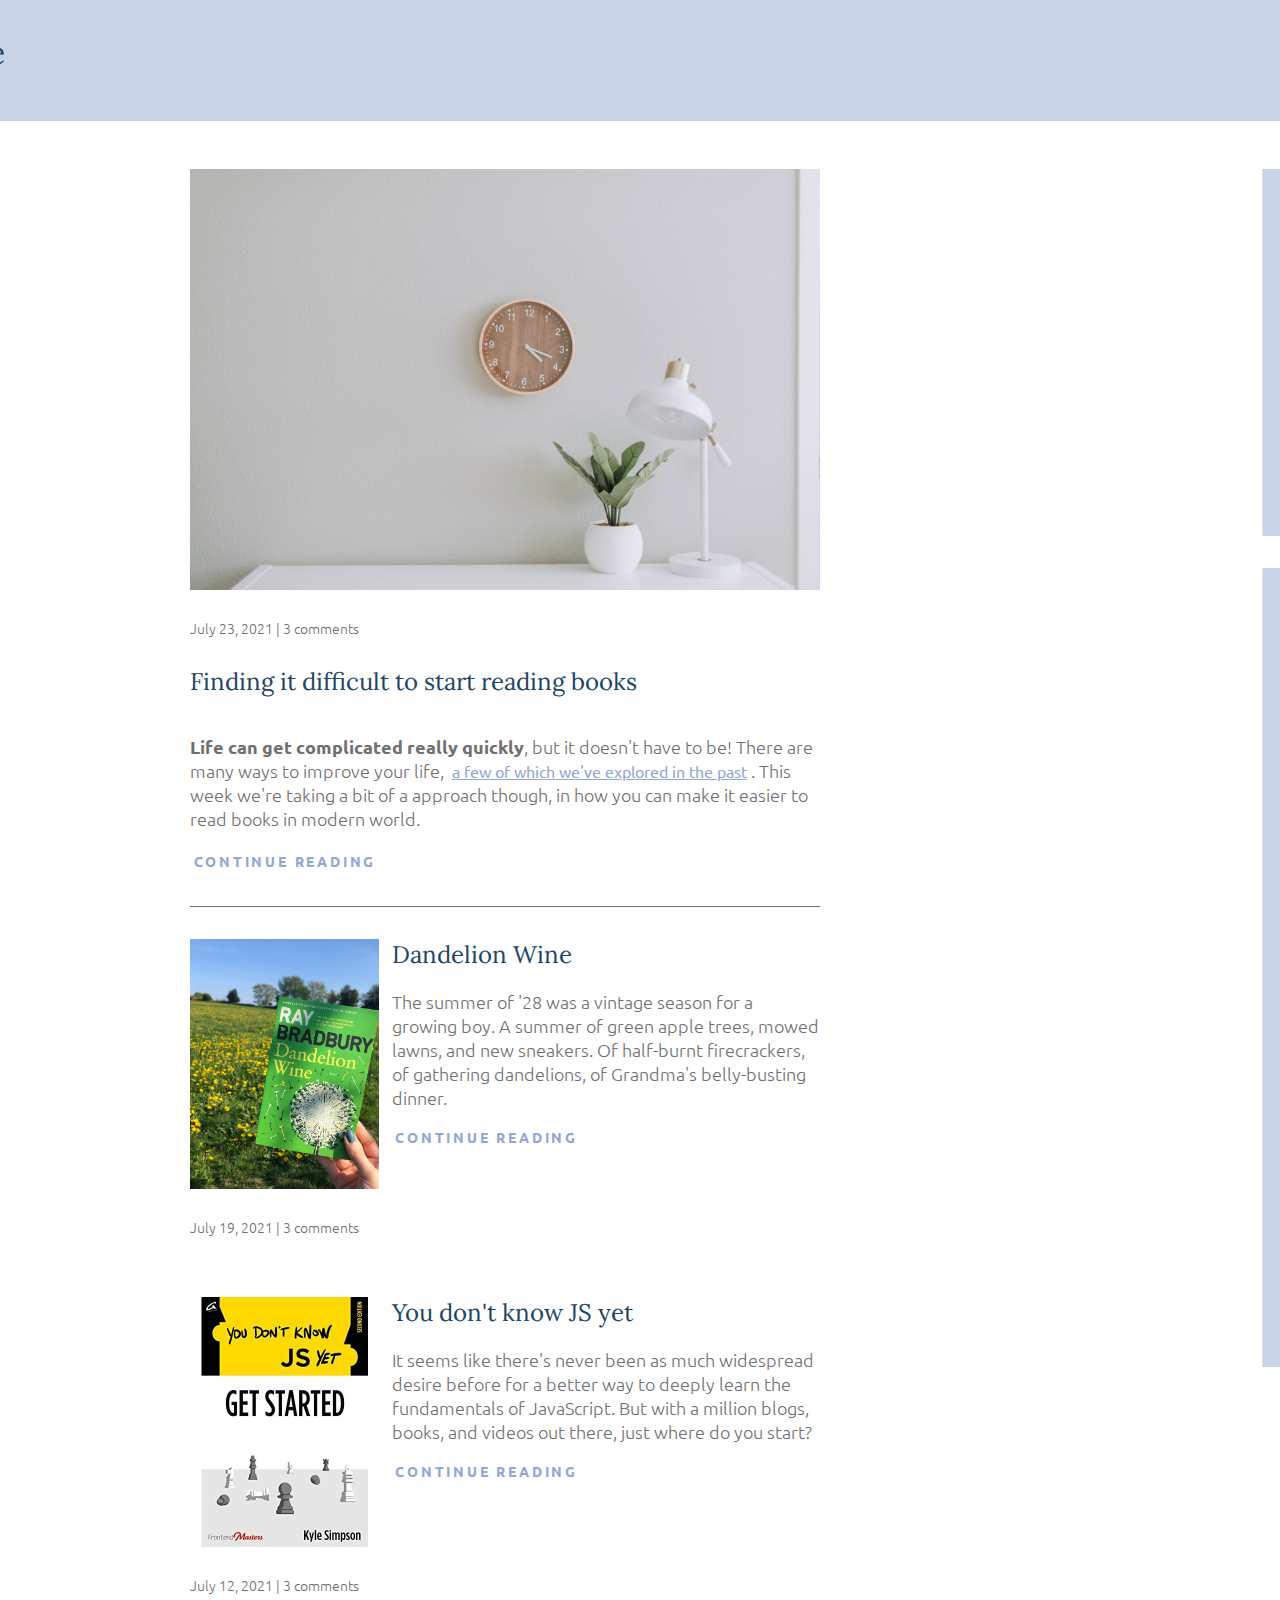
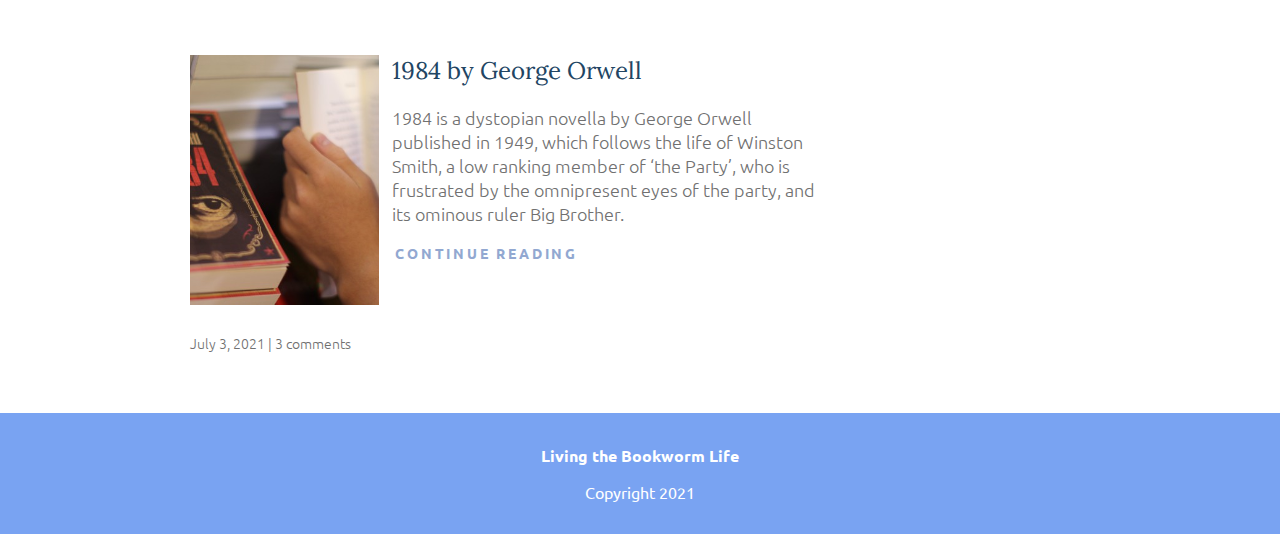
<file: index.html>
<!DOCTYPE html>
<html lang="en">
    <head>
        <title></title>
        <meta charset="utf-8">
        <meta name="viewport" content="width=device-width, initial-scale=1.0">
        <link href="https://fonts.googleapis.com/css2?family=Lora&family=Ubuntu:wght@300;700&display=swap" rel="stylesheet">
        <link rel="stylesheet" href="./css/style.css">
    </head>
    <body>
            <header>
                <div class="container container-flex">
                    <div class="site-title">
                        <h1>Living the Bookworm life</h1>
                        <p class="subtitle">A blog exploring books for life</p>
                    </div>
                    <nav>
                        <ul>
                            <li><a href="index.html" class="current-page">Home</a></li>
                            <li><a href="about-me.html">About me</a></li>
                            <li><a href="recent-posts.html">Recent posts</a></li>
                        </ul>
                    </nav>
                </div>
            </header>

            <div class="container container-flex">
                <main>
                    <article class="article-featured">
                        <h2 class="article-title">Finding it difficult to start reading books</h2>
                        <img src="./img/desktop.png" alt="a picture of a table with a vase and watch" class="article-image">
                        <p class="article-info">July 23, 2021 | 3 comments</p>
                        <p class="article-body"><strong>Life can get complicated really quickly</strong>, but it doesn't have to be! There are many ways to improve your life, <a>a few of which we've explored in the past</a>. This week we're taking a bit of a approach though, in how you can make it easier to read books in modern world.</p>
                        <a href="" class="article-read-more">continue reading</a>
                    </article>

                    <article class="article-recent">
                        <div class="article-recent-main">
                            <h2 class="article-title">Dandelion Wine</h2>
                            <p class="article-body">The summer of '28 was a vintage season for a growing boy. A summer of green apple trees, mowed lawns, and new sneakers. Of half-burnt firecrackers, of gathering dandelions, of Grandma's belly-busting dinner.</p>
                            <a href="" class="article-read-more">continue reading</a>
                        </div>
                        <div class="article-recent-secondary">
                            <img src="./img/dandelion_wine.jpg" alt="Cover of Dandelion Wine book" class="article-image">
                            <p class="article-info">July 19, 2021 | 3 comments</p>
                        </div>
                    </article>

                    <article class="article-recent">
                        <div class="article-recent-main">
                            <h2 class="article-title">You don't know JS yet</h2>
                            <p class="article-body">It seems like there's never been as much widespread desire before for a better way to deeply learn the fundamentals of JavaScript. But with a million blogs, books, and videos out there, just where do you start?</p>
                            <a href="" class="article-read-more">continue reading</a>
                        </div>
                        <div class="article-recent-secondary">
                            <img src="./img/you_dont_know_js.png" alt="cover of You dont know JS yet book" class="article-image">
                            <p class="article-info">July 12, 2021 | 3 comments</p>
                        </div>
                    </article>
                    
                    <article class="article-recent">
                        <div class="article-recent-main">
                            <h2 class="article-title">1984 by George Orwell</h2>
                            <p class="article-body">1984 is a dystopian novella by George Orwell published in 1949, which follows the life of Winston Smith, a low ranking member of ‘the Party’, who is frustrated by the omnipresent eyes of the party, and its ominous ruler Big Brother.</p>
                            <a href="" class="article-read-more">continue reading</a>
                        </div>
                        <div class="article-recent-secondary">
                            <img src="./img/1984.jpeg" alt="cover of 1984 book" class="article-image">
                            <p class="article-info">July 3, 2021 | 3 comments</p>
                        </div>
                    </article>
                </main>

                <aside class="sidebar">

                    <div class="sidebar-widget">
                        <h2 class="widget-title">About me</h2>
                        <img src="./img/galiia.jpg" alt="" class="widget-image">
                        <p class="widget-body">I find life a happier place, when more people start reading books.</p>
                    </div>

                    <div class="sidebar-widget">
                        <h2 class="widget-title">Recent posts</h2>
                        <div class="widget-recent-post">
                            <h3 class="widget-recent-post-title">Dandelion Wine</h3>
                            <img src="./img/dandelion_wine.jpg" alt="" class="widget-image">
                        </div>
                        <div class="widget-recent-post">
                            <h3 class="widget-recent-post-title">You don't know JS yet</h3>
                            <img src="./img/you_dont_know_js.png" alt="" class="widget-image">
                        </div>
                        <div class="widget-recent-post">
                            <h3 class="widget-recent-post-title">1984 by George Orwell</h3>
                            <img src="./img/1984.jpeg" alt="" class="widget-image">
                        </div>
                    </div>

                </aside>

            </div>

            <footer>
                <p><strong>Living the Bookworm Life</strong></p>
                <p>Copyright 2021</p>
            </footer>
            <script src="https://cdnjs.cloudflare.com/ajax/libs/gsap/3.8.0/gsap.min.js"></script>
            <script src="script.js"></script>
    </body>
    </html>
</file>
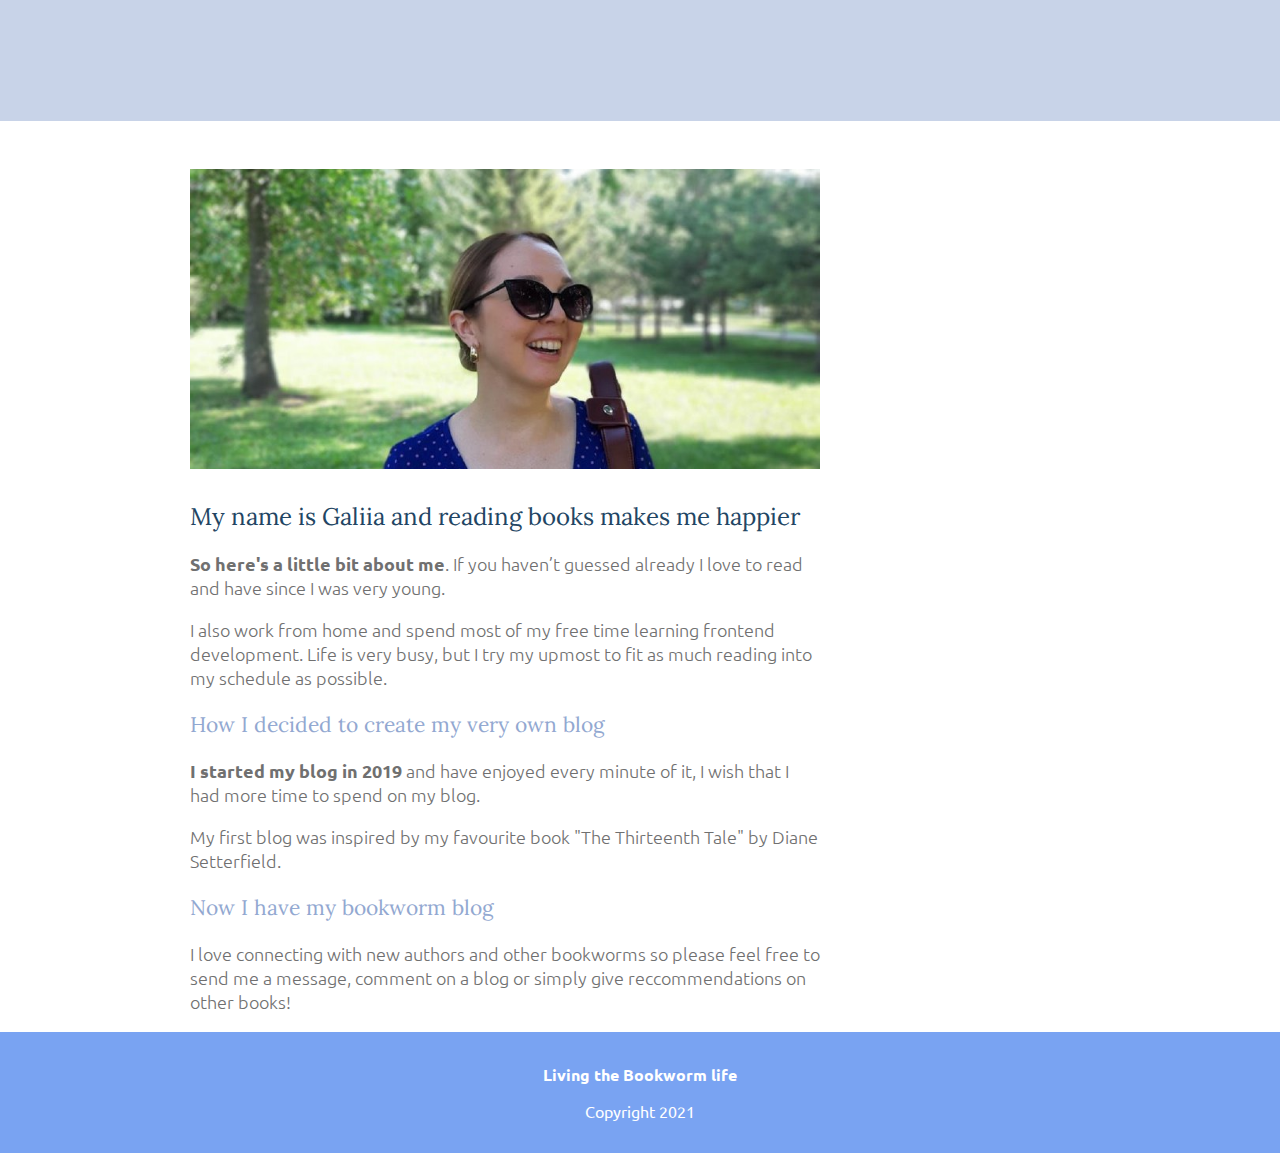
<file: about-me.html>
<!DOCTYPE html>
<html lang="en">
    <head>
        <title></title>
        <meta charset="utf-8">
        <meta name="viewport" content="width=device-width, initial-scale=1.0">
        <link href="https://fonts.googleapis.com/css2?family=Lora&family=Ubuntu:wght@300;700&display=swap" rel="stylesheet">
        <link rel="stylesheet" href="./css/style.css">
    </head>
    <body>
            <header>
                <div class="container container-flex">
                    <div class="site-title">
                        <h1>Living the Bookworm life</h1>
                        <p class="subtitle">A blog exploring books for life</p>
                    </div>
                    <nav>
                        <ul>
                            <li><a href="index.html">Home</a></li>
                            <li><a href="about-me.html" class="current-page">About me</a></li>
                            <li><a href="recent-posts.html">Recent posts</a></li>
                        </ul>
                    </nav>
                </div>
            </header>

            <div class="container container-flex">
                <main>
                        <img src="./img/galiia.jpg" alt="" class="image-full">
                        <h2>My name is Galiia and reading books makes me happier</h2>
                        <p><strong>So here's a little bit about me</strong>. If you haven’t guessed already I love to read and have since I was very young.</p>
                        <p>I also work from home and spend most of my free time learning frontend development.  Life is very busy, but I try my upmost to fit as much reading into my schedule as possible.</p>

                        <h3 class="container-h3">How I decided to create my very own blog</h3>
                        <p><strong>I started my blog in 2019</strong> and have enjoyed every minute of it, I wish that I had more time to spend on my blog.</p>
                        <p>My first blog was inspired by my favourite book "The Thirteenth Tale" by Diane Setterfield.</p>
                    
                        <h3 class="container-h3">Now I have my bookworm blog</h3>
                        <p>I love connecting with new authors and other bookworms so please feel free to send me a message, comment on a blog or simply give reccommendations on other books!</p>                
               </main>

                <aside class="sidebar">

                    <div class="sidebar-widget">
                        <h2 class="widget-title">Recent posts</h2>
                        <div class="widget-recent-post">
                            <h3 class="widget-recent-post-title">Dandelion Wine</h3>
                            <img src="./img/dandelion_wine.jpg" alt="cover of Dandelion Wine book" class="widget-image">
                        </div>
                        <div class="widget-recent-post">
                            <h3 class="widget-recent-post-title">You don't know JS yet</h3>
                            <img src="./img/you_dont_know_js.png" alt="cover of You dont know JS yet book" class="widget-image">
                        </div>
                        <div class="widget-recent-post">
                            <h3 class="widget-recent-post-title">1984 by George Orwell</h3>
                            <img src="./img/1984.jpeg" alt="cover of 1984 book" class="widget-image">
                        </div>
                    </div>

                </aside>

            </div>

            <footer>
                <p><strong>Living the Bookworm life</strong></p>
                <p>Copyright 2021</p>
            </footer>
            <script src="https://cdnjs.cloudflare.com/ajax/libs/gsap/3.8.0/gsap.min.js"></script>
            <script src="script.js"></script>
    </body>
    </html>
</file>
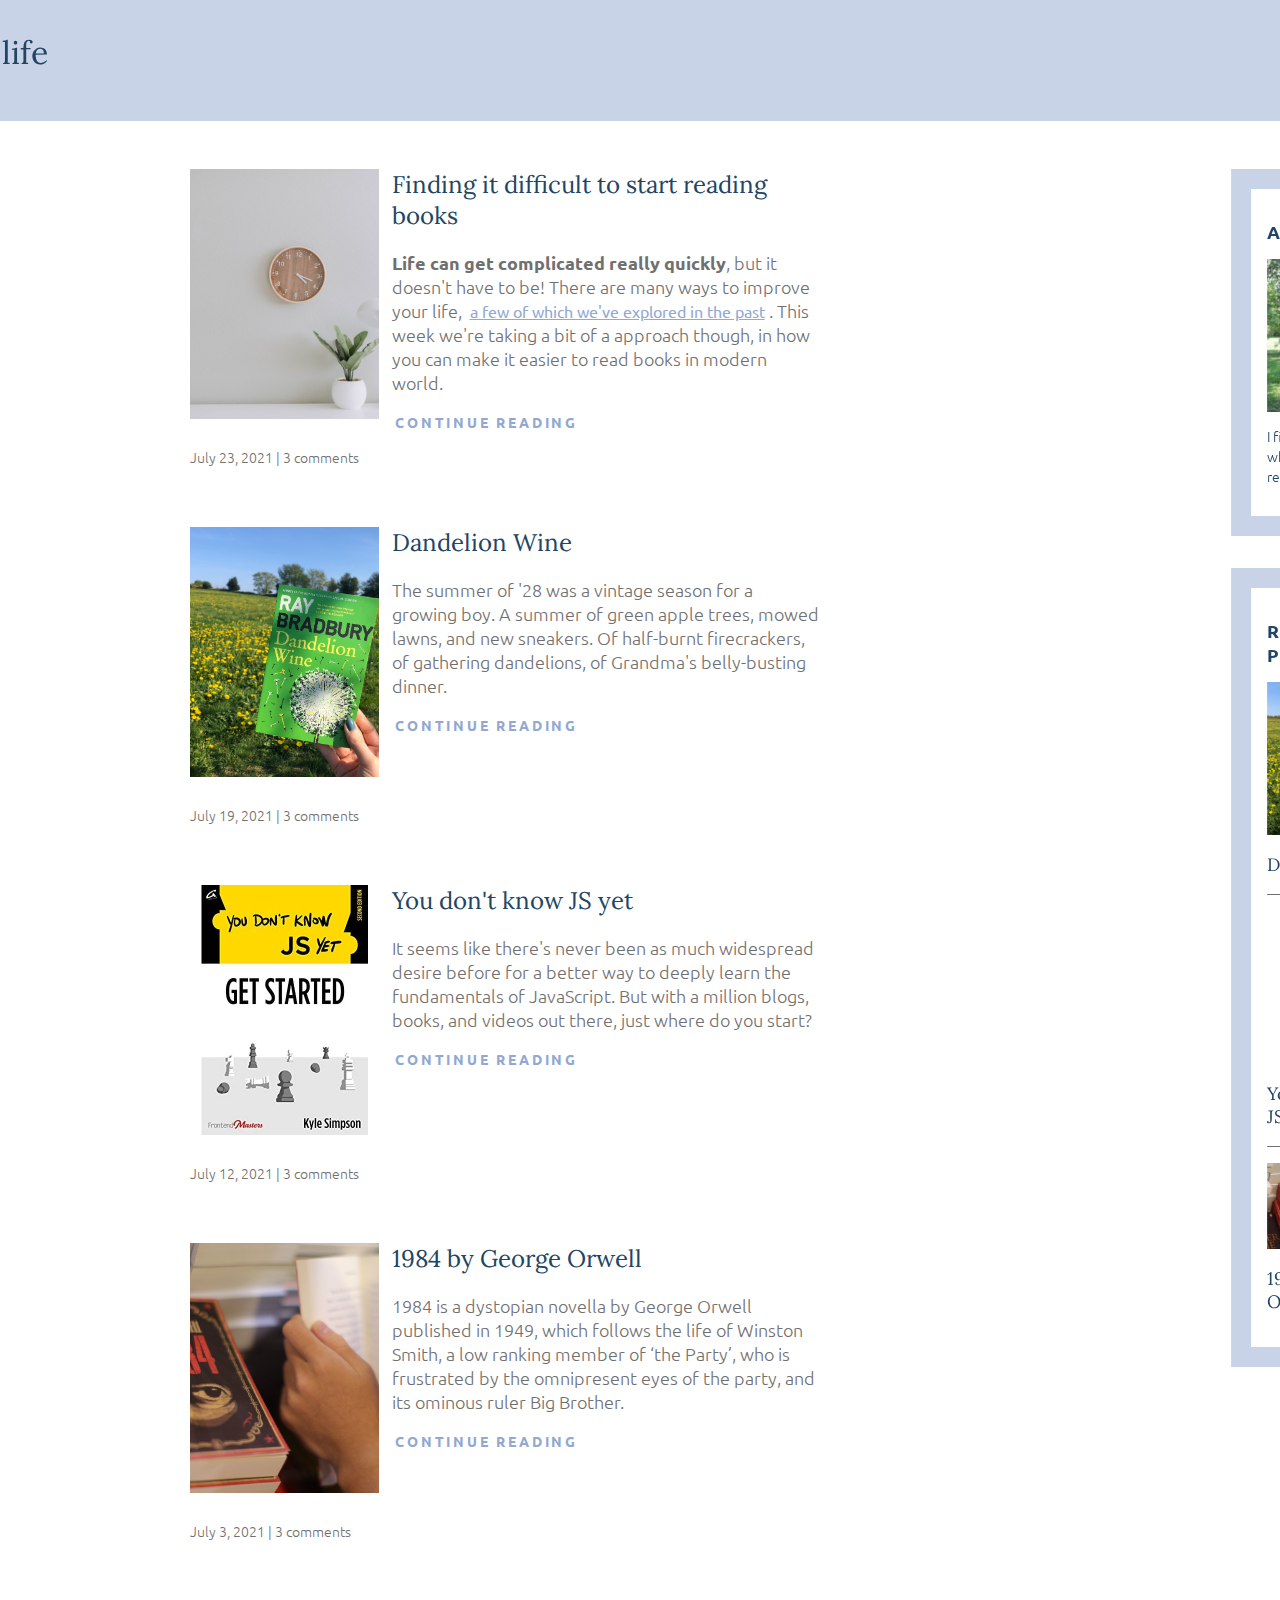
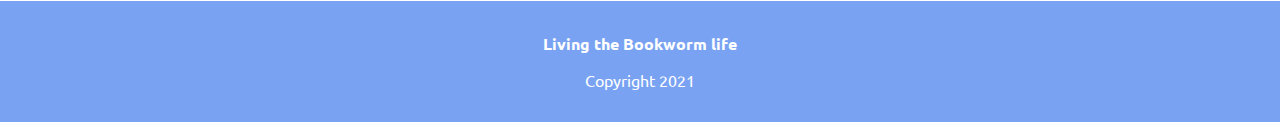
<file: recent-posts.html>
<!DOCTYPE html>
<html lang="en">
    <head>
        <title></title>
        <meta charset="utf-8">
        <meta name="viewport" content="width=device-width, initial-scale=1.0">
        <link href="https://fonts.googleapis.com/css2?family=Lora&family=Ubuntu:wght@300;700&display=swap" rel="stylesheet">
        <link rel="stylesheet" href="./css/style.css">
    </head>
    <body>
            <header>
                <div class="container container-flex">
                    <div class="site-title">
                        <h1>Living the Bookworm life</h1>
                        <p class="subtitle">A blog exploring books for life</p>
                    </div>
                    <nav>
                        <ul>
                            <li><a href="index.html">Home</a></li>
                            <li><a href="about-me.html">About me</a></li>
                            <li><a href="recent-posts.html" class="current-page">Recent posts</a></li>
                        </ul>
                    </nav>
                </div>
            </header>

            <div class="container container-flex">
                <main>

                    <article class="article-recent">
                        <div class="article-recent-main">
                            <h2 class="article-title">Finding it difficult to start reading books</h2>
                            <p class="article-body"><strong>Life can get complicated really quickly</strong>, but it doesn't have to be! There are many ways to improve your life, <a>a few of which we've explored in the past</a>. This week we're taking a bit of a approach though, in how you can make it easier to read books in modern world.</p>
                            <a href="" class="article-read-more">continue reading</a>
                        </div>
                        <div class="article-recent-secondary">
                            <img src="./img/desktop.png" alt="a picture of a table with a vase and watch" class="article-image">
                            <p class="article-info">July 23, 2021 | 3 comments</p>
                        </div>
                    </article>
                    

                    <article class="article-recent">
                        <div class="article-recent-main">
                            <h2 class="article-title">Dandelion Wine</h2>
                            <p class="article-body">The summer of '28 was a vintage season for a growing boy. A summer of green apple trees, mowed lawns, and new sneakers. Of half-burnt firecrackers, of gathering dandelions, of Grandma's belly-busting dinner.</p>
                            <a href="" class="article-read-more">continue reading</a>
                        </div>
                        <div class="article-recent-secondary">
                            <img src="./img/dandelion_wine.jpg" alt="Cover of Dandelion Wine book" class="article-image">
                            <p class="article-info">July 19, 2021 | 3 comments</p>
                        </div>
                    </article>

                    <article class="article-recent">
                        <div class="article-recent-main">
                            <h2 class="article-title">You don't know JS yet</h2>
                            <p class="article-body">It seems like there's never been as much widespread desire before for a better way to deeply learn the fundamentals of JavaScript. But with a million blogs, books, and videos out there, just where do you start?</p>
                            <a href="" class="article-read-more">continue reading</a>
                        </div>
                        <div class="article-recent-secondary">
                            <img src="./img/you_dont_know_js.png" alt="cover of You dont know JS yet book" class="article-image">
                            <p class="article-info">July 12, 2021 | 3 comments</p>
                        </div>
                    </article>
                    
                    <article class="article-recent">
                        <div class="article-recent-main">
                            <h2 class="article-title">1984 by George Orwell</h2>
                            <p class="article-body">1984 is a dystopian novella by George Orwell published in 1949, which follows the life of Winston Smith, a low ranking member of ‘the Party’, who is frustrated by the omnipresent eyes of the party, and its ominous ruler Big Brother.</p>
                            <a href="" class="article-read-more">continue reading</a>
                        </div>
                        <div class="article-recent-secondary">
                            <img src="./img/1984.jpeg" alt="cover of 1984 book" class="article-image">
                            <p class="article-info">July 3, 2021 | 3 comments</p>
                        </div>
                    </article>
                </main>

                <aside class="sidebar">

                    <div class="sidebar-widget">
                        <h2 class="widget-title">About me</h2>
                        <img src="./img/galiia.jpg" alt="" class="widget-image">
                        <p class="widget-body">I find life a happier place, when more people start reading books.</p>
                    </div>

                    <div class="sidebar-widget">
                        <h2 class="widget-title">Recent posts</h2>
                        <div class="widget-recent-post">
                            <h3 class="widget-recent-post-title">Dandelion Wine</h3>
                            <img src="./img/dandelion_wine.jpg" alt="" class="widget-image">
                        </div>
                        <div class="widget-recent-post">
                            <h3 class="widget-recent-post-title">You don't know JS yet</h3>
                            <img src="./img/you_dont_know_js.png" alt="" class="widget-image">
                        </div>
                        <div class="widget-recent-post">
                            <h3 class="widget-recent-post-title">1984 by George Orwell</h3>
                            <img src="./img/1984.jpeg" alt="" class="widget-image">
                        </div>
                    </div>

                </aside>

            </div>

            <footer>
                <p><strong>Living the Bookworm life</strong></p>
                <p>Copyright 2021</p>
            </footer>
            <script src="https://cdnjs.cloudflare.com/ajax/libs/gsap/3.8.0/gsap.min.js"></script>
            <script src="script.js"></script>
    </body>
    </html>
</file>
<file: css/style.css>
body {
      margin: 0;
}

img {
      max-width: 100%;
      display: block;
}

.container {
      width: 90%;
      max-width: 900px;
      margin: 0 auto;
}

.container-flex {
      display: flex;
      flex-direction: column;
      justify-content: space-between;
}

header {
      background: RGB(146, 168, 209, 0.5);
      padding: 2em 0;
      text-align: center;
      margin-bottom: 3em;
      overflow: hidden;
} 

@media (min-width: 675px) {
      .container-flex {
            flex-direction: row;
      }

      main {
            width: 70%;
      }

      aside {
            width: 25%;
            min-width: 200px;
            margin-left: 1em;
      }
}

h1 {
      font-family: 'Lora', serif;
      font-size: 2rem;
      color: #224563;
      font-weight: 400;
      margin: 0;
      margin-top: 0;
}

.site-title .subtitle {
      font-family: 'Ubuntu', sans-serif;
      font-size: .75rem;
      color: rgb(121, 163, 242);
      font-weight: 700;
      margin: 0;
      letter-spacing: 0.19rem;
}

.article-body a {
      color: #92A8D1;
      text-decoration: underline;
      font-weight: 400;
}

.article-body a:hover,
.article-body a:focus {
      color: rgb(34, 69, 99);
}

strong {
      font-weight: 700;
}

a {
      text-decoration: none;
      font-family: 'Ubuntu', sans-serif;
      font-size: 1rem;
      color: #707070;
      font-weight: 700;
      padding: .25em;
}

ul {
      list-style: none;
      display: flex;
      padding: 0;
      justify-content: center;
}

li {
      margin-left: 2em;
}

.container-nav a {
      letter-spacing: 0.2rem;
}

nav a:hover,
nav a:focus {
      color: #92A8D1;
}

.current-page {
      border-bottom: 1px solid #707070;
}

.current-page:hover {
      color: #707070;
}

@media (max-width: 675px) {
      ul {
            flex-direction: column;
      }

      li {
            margin: .5em 0;
      }
}

main h2 {
      font-family: 'Lora', serif;
      font-weight: 400;
      font-size: 1.5rem;
      color: rgb(34, 69, 99);
      margin-top: 0;
}

.container p, .container .article-info  {
      font-family: 'Ubuntu', sans-serif;
      font-weight: 300;
      font-size: 1.125rem;
      color: #707070;
}

.container .article-info {
      font-size: 0.875rem;
}

.article-read-more {
      font-family: 'Ubuntu', sans-serif;
      font-weight: 700;
      font-size: 0.875rem;
      color: #92A8D1;
      text-transform: uppercase;
      letter-spacing: 0.175rem;
}

.article-read-more:hover,
.article-read-more:focus {
      font-family: 'Ubuntu', sans-serif;
      font-size: 0.875rem;
      color: #224563;
      text-transform: uppercase;
      letter-spacing: 0.175rem;
      text-decoration: underline;
}

.article-info {
      margin: 2em 0;
}

.article-featured {
      border-bottom: 1px solid #707070;
      padding-bottom: 2em;
      margin-bottom: 2em;
}

.article-recent {
      display: flex;
      flex-direction: column;
      margin-bottom: 2em;
}

.article-recent-main {
      order: 2;
}

.article-recent-secondary {
      order: 1;
}

@media (min-width: 650px) {
      .article-recent {
            flex-direction: row;
            justify-content: space-between;
      }

      .article-recent-main {
            width: 68%;
      }

      .article-recent-secondary {
            width: 30%;
      }

      .article-image {
            width: 100%;
            min-height: 250px;
            object-fit: cover;
      }

      .article-featured {
            display: flex;
            flex-direction: column;
      }

      .article-featured>.article-image {
            order: -2;
      }

      .article-featured>.article-info {
            order: -1;
      }
}


@media (min-width: 675px) {
      .article-recent {
            flex-direction: row;
            justify-content: space-between;
      }

      .article-recent-main {
            width: 68%;
      }

      .article-recent-secondary {
            width: 30%;
      }
}


.widget-title  {
      font-family: 'Ubuntu', sans-serif;
      font-size: 1.125rem;
      font-weight: 700;
      color: rgb(34, 69, 99);
      text-transform: uppercase;
      letter-spacing: 0.225rem;
}

.sidebar .widget-body {
      font-family: 'Ubuntu', sans-serif;
      color: rgb(34, 69, 99);
      font-size: 0.875rem;
}

.widget-recent-post-title {
      font-family: 'Lora', serif;
      font-weight: 400;
      font-size: 1.125rem;
      color: rgb(34, 69, 99);
}

.sidebar-widget {
      border: 1.25rem solid RGB(146, 168, 209, 0.5);
      padding: 1em;
      opacity: 1;
      margin-bottom: 2em;
}

.widget-recent-post{
      display: flex;
      flex-direction: column;
      border-bottom: 1px solid #707070;
      margin-bottom: 1em;
}

.widget-recent-post:last-child {
      border: none;
      margin: 0;
}

.widget-image {
      order: -1;
}


footer {
      font-family: 'Ubuntu', sans-serif;
      background-color:  #79a3f2;
      color: white;
      text-align: center;
      padding: 1em 0;
}

.container-h3 {
      font-family: 'Lora', serif;
      font-size: 1.3125rem;
      font-weight: 400;
      color: #92A8D1;
}

.image-full {
      max-height: 300px;
      width: 100%;
      object-fit: cover;
      margin-bottom: 2em;
}
</file>
